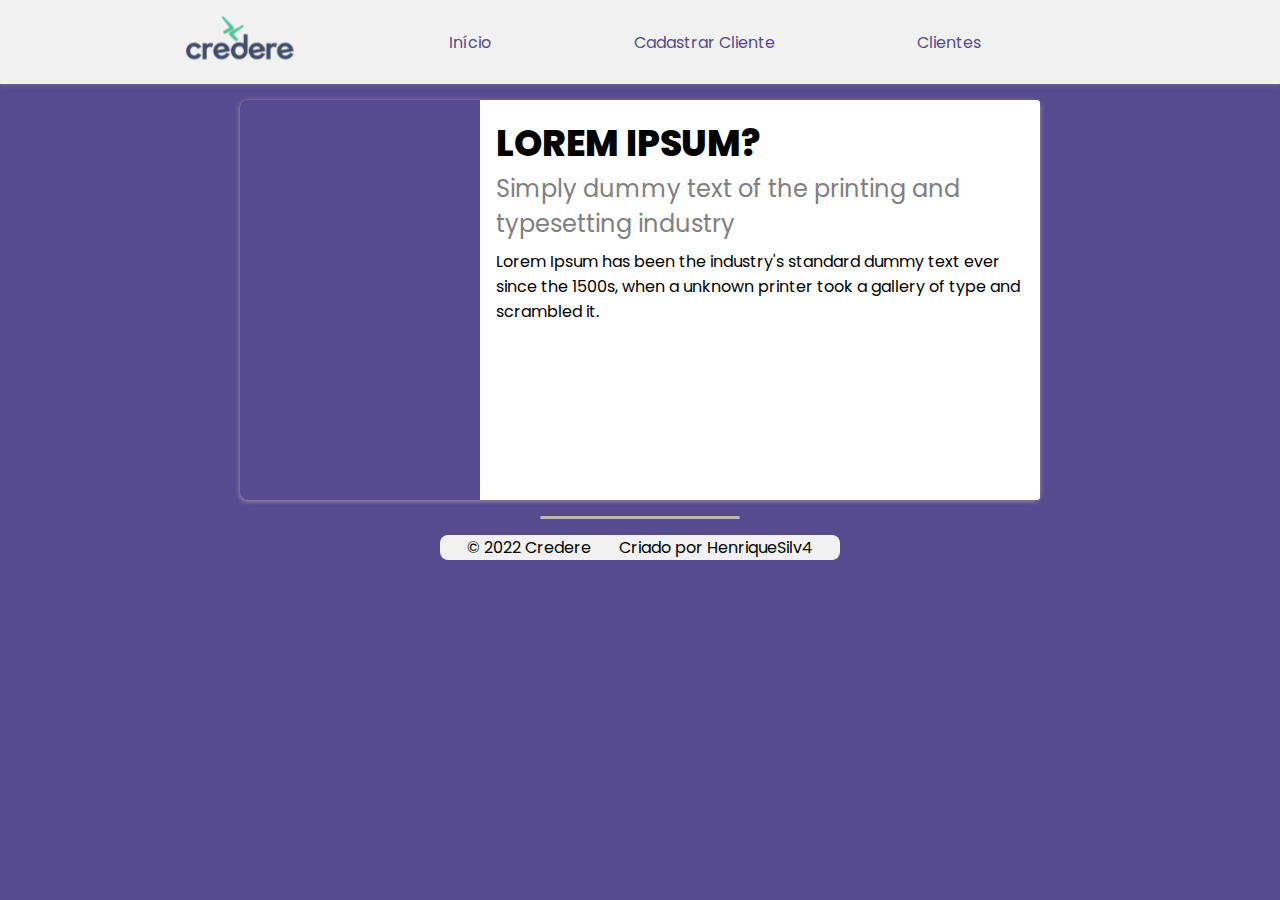
<file: index.html>
<!DOCTYPE html>
<html lang="en">

<head>
    <meta charset="UTF-8">
    <meta http-equiv="X-UA-Compatible" content="IE=edge">
    <meta name="viewport" content="width=device-width, initial-scale=1.0">
    <link rel="stylesheet" type="text/css" href="styles/index.css" media="screen">
    <link rel="icon" href="assets/icon.png">
    <link rel="preconnect" href="https://fonts.googleapis.com">
    <link rel="preconnect" href="https://fonts.gstatic.com" crossorigin>
    <link href="https://fonts.googleapis.com/css2?family=Poppins:wght@100;200;300;400;500;600;700;800&display=swap"
        rel="stylesheet">

    <title>Meu Credere | Início</title>

    <script defer src="scripts/index.js"></script>

</head>

<body>

    <header>

        <nav>

            <div class="logo">
                <img src="assets/logo.svg" alt="Logotipo Credere">
            </div>

            <div class="links">
                <a href="index.html">Início</a>
                <a href="form.html">Cadastrar Cliente</a>
                <a href="costumer.html">Clientes</a>
            </div>

        </nav>

    </header>

    <main>

        <section>

            <div class="slide-container" id="slider">

                <button id="buttonSlide" class="buttonhide" onclick="nextSlide()">Próximo</button>

            </div>

        </section>

        <div class="loadingBarBackground">

            <div class="loadingBarProgress">

            </div>

        </div>

    </main>

    <footer>

        <div>

            <span>
                © 2022 Credere
            </span>

            <span>
                Criado por HenriqueSilv4
            </span>

        </div>

    </footer>

</body>
</file>
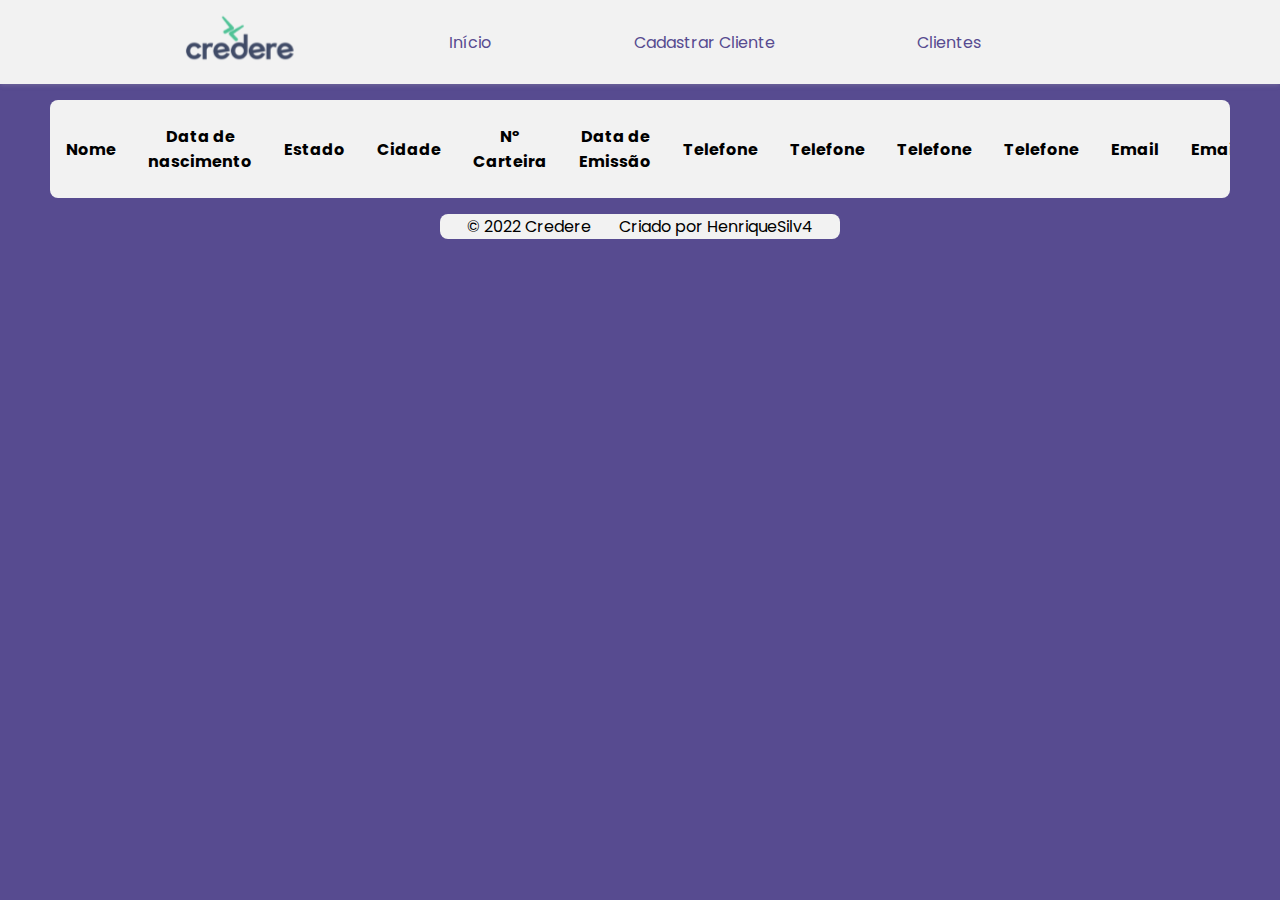
<file: costumer.html>
<!DOCTYPE html>
<html lang="en">

<head>
    <meta charset="UTF-8">
    <meta http-equiv="X-UA-Compatible" content="IE=edge">
    <meta name="viewport" content="width=device-width, initial-scale=1.0">
    <link rel="stylesheet" type="text/css" href="styles/costumer.css" media="screen">
    <link rel="icon" href="assets/icon.png">
    <link rel="preconnect" href="https://fonts.googleapis.com">
    <link rel="preconnect" href="https://fonts.gstatic.com" crossorigin>
    <link href="https://fonts.googleapis.com/css2?family=Poppins:wght@100;200;300;400;500;600;700;800&display=swap"
        rel="stylesheet">

    <title>Meu Credere | Clientes</title>

    <script defer src="scripts/costumer.js"></script>

</head>

<body>

    <header>

        <nav>

            <div class="logo">
                <img src="assets/logo.svg" alt="Logotipo Credere">
            </div>

            <div class="links">
                <a href="index.html">Início</a>
                <a href="form.html">Cadastrar Cliente</a>
                <a href="costumer.html">Clientes</a>
            </div>

        </nav>

    </header>


    <main>

        <section>

            <table id="datatable">

                <thead>

                    <tr>
                        <th>Nome</th>
                        <th>Data de nascimento</th>
                        <th>Estado</th>
                        <th>Cidade</th>
                        <th>Nº Carteira</th>
                        <th>Data de Emissão</th>
                        <th>Telefone</th>
                        <th>Telefone</th>
                        <th>Telefone</th>
                        <th>Telefone</th>
                        <th>Email</th>
                        <th>Email</th>
                        <th>Email</th>
                        <th>Responsável</th>
                        <th>Telefone do Responsável</th>
                    
                    </tr>

                </thead>

                <tbody>

                </tbody>

            </table>

        </section>


    </main>


    <footer>

        <div>

            <span>
                © 2022 Credere
            </span>

            <span>
                Criado por HenriqueSilv4
            </span>


        </div>


    </footer>

</body>
</file>
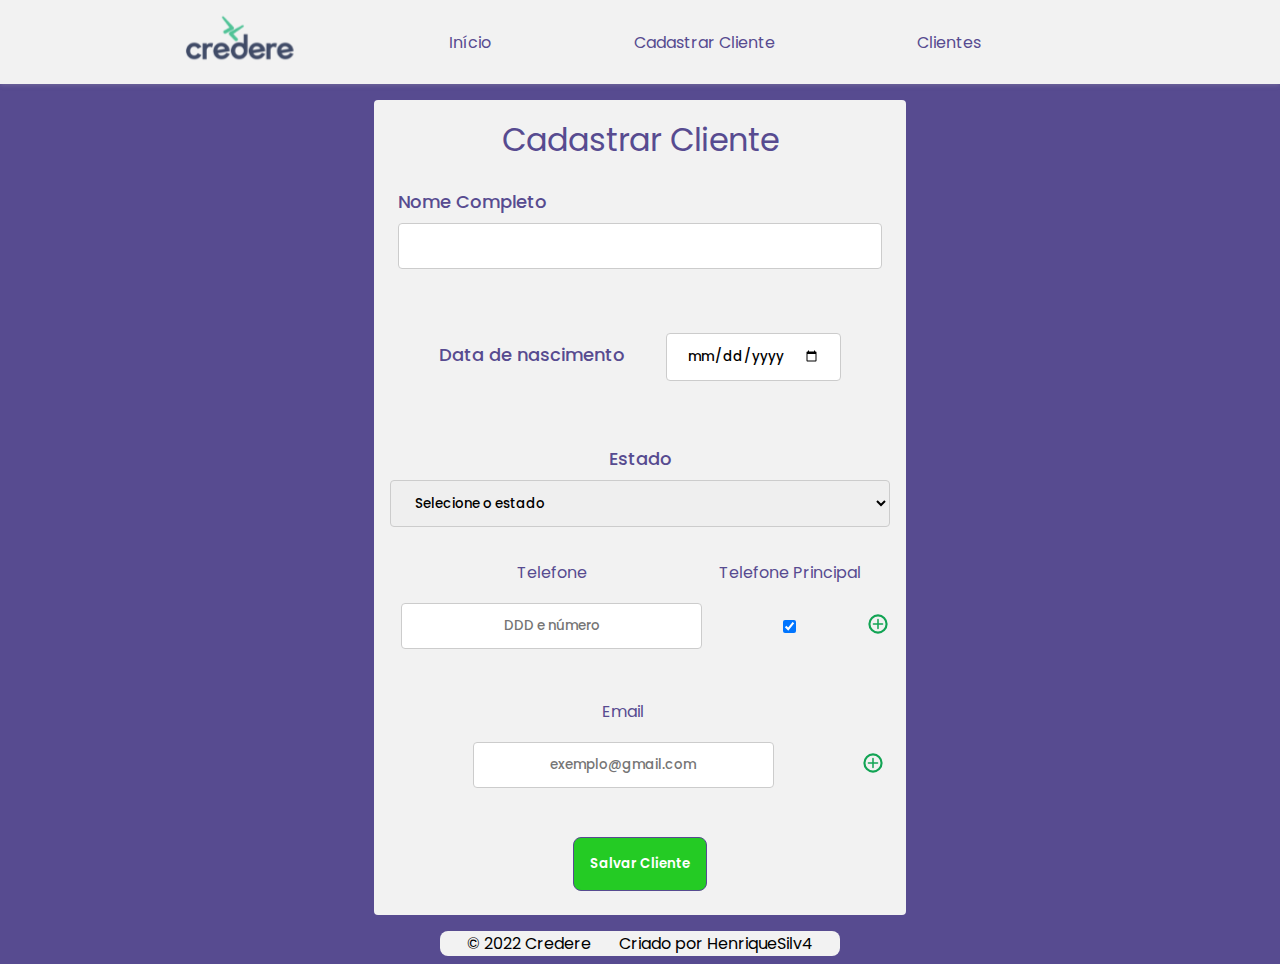
<file: form.html>
<!DOCTYPE html>
<html lang="en">

<head>

    <meta charset="UTF-8">
    <meta http-equiv="X-UA-Compatible" content="IE=edge">
    <meta name="viewport" content="width=device-width, initial-scale=1.0">
    <link rel="stylesheet" type="text/css" href="styles/form.css" media="screen">
    <link rel="icon" href="assets/icon.png">
    <link rel="preconnect" href="https://fonts.googleapis.com">
    <link rel="preconnect" href="https://fonts.gstatic.com" crossorigin>
    <link href="https://fonts.googleapis.com/css2?family=Poppins:wght@100;200;300;400;500;600;700;800&display=swap"
        rel="stylesheet">

    <title>Meu Credere | Cadastrar Cliente</title>

    <script defer src="scripts/form.js"></script>

</head>

<body>

    <header>

        <nav>

            <div class="logo">
                <img src="assets/logo.svg" alt="Logotipo Credere">
            </div>

            <div class="links">
                <a href="index.html">Início</a>
                <a href="form.html">Cadastrar Cliente</a>
                <a href="costumer.html">Clientes</a>
            </div>

        </nav>

    </header>

    <main>

        <section>

            <form id="formulario-cliente" onsubmit="createCostumerProfile(event)">

                <h1>Cadastrar Cliente</h1>

                <div class="name-field">

                    <label for="costumer-name">Nome Completo</label>
                    <input type="text" name="costumer-name" autocomplete="off" required>

                </div>

                <div class="birth-date-field" onchange="getAge()">

                    <div>

                        <label for="costumer-birth">Data de nascimento</label>

                    </div>

                    <div>

                        <input type="date" id='birth-field' name="costumer-birth" min="1900-01-01"  autocomplete="off" required>

                    </div>

                </div>

                <div class="license-field hide" id='license-field-id'>

                    <div>
                        <label for="costumer-driver-license-number">Carteira de Motorista</label>
                        <input oninput="showCityField()" id="driverLicense-input" autocomplete="off" type="text"
                            name="costumer-driver-license-number" placeholder="Número da carteira">
                    </div>

                    <div>
                        <label for="costumer-driver-license-date">Data de emissão</label>
                        <input type="date" name="costumer-driver-license-date" autocomplete="off">
                    </div>

                </div>

                <div class="city-field">

                    <div>

                        <div>
                            <label for="costumer-state">Estado</label>
                        </div>

                        <select onchange="showCityField()" id="select-state" name="costumer-state" required>

                            <option value="" disabled selected>Selecione o estado</option>
                            <option value="RN">Rio Grande do Norte</option>
                            <option value="AC">Acre</option>
                            <option value="AL">Alagoas</option>
                            <option value="AP">Amapá</option>
                            <option value="AM">Amazonas</option>
                            <option value="BA">Bahia</option>
                            <option value="CE">Ceará</option>
                            <option value="DF">Distrito Federal</option>
                            <option value="ES">Espírito Santo</option>
                            <option value="GO">Goiás</option>
                            <option value="MA">Maranhão</option>
                            <option value="MT">Mato Grosso</option>
                            <option value="MS">Mato Grosso do Sul</option>
                            <option value="MG">Minas Gerais</option>
                            <option value="PA">Pará</option>
                            <option value="PB">Paraíba</option>
                            <option value="PR">Paraná</option>
                            <option value="PE">Pernambuco</option>
                            <option value="PI">Piauí</option>
                            <option value="RJ">Rio de Janeiro</option>
                            <option value="RS">Rio Grande do Sul</option>
                            <option value="RO">Rondônia</option>
                            <option value="RR">Roraima</option>
                            <option value="SC">Santa Catarina</option>
                            <option value="SP">São Paulo</option>
                            <option value="SE">Sergipe</option>
                            <option value="TO">Tocantins</option>

                        </select>

                    </div>

                    <div class='hide' id="costumer-city-field">

                        <div>
                            <label for="costumer-city">Cidade</label>
                        </div>

                        <input type="text" name="costumer-city" autocomplete="off">

                    </div>

                </div>

                <div class="phone-field">

                    <table>

                        <tr>
                            <th>Telefone</th>
                            <th>Telefone Principal</th>
                            <th></th>
                        </tr>

                        <tr id="phone-number-1">
                            <td>
                                <input type="tel"
                                    oninput="formatPhoneNumber( document.getElementsByName('costumer-phone-1') )"
                                    name="costumer-phone-1" placeholder="DDD e número" autocomplete="off" required>
                            </td>

                            <td>
                                <input type="checkbox" onclick="checkPhoneBox(1)" id="important-number-1" checked>
                            </td>

                            <td>
                                <img src="assets/plus.svg" alt="" width="20" height="20"
                                    onclick="showMorePhoneFields()">
                            </td>
                        </tr>

                        <tr class='hide' id="phone-number-2">
                            <td>
                                <input type="tel"
                                    oninput="formatPhoneNumber( document.getElementsByName('costumer-phone-2') )"
                                    name="costumer-phone-2" placeholder="DDD e número">
                            </td>

                            <td>
                                <input type="checkbox" onclick="checkPhoneBox(2)" id="important-number-2">
                            </td>

                            <td>
                                <img src="assets/minus.svg" alt="" width="20" height="20"
                                    onclick="removePhoneFields(2)">
                            </td>
                        </tr>

                        <tr class='hide' id="phone-number-3">

                            <td>
                                <input type="tel"
                                    oninput="formatPhoneNumber( document.getElementsByName('costumer-phone-3') )"
                                    name="costumer-phone-3" placeholder="DDD e número">
                            </td>

                            <td>
                                <input type="checkbox" onclick="checkPhoneBox(3)" id="important-number-3">
                            </td>

                            <td>
                                <img src="assets/minus.svg" alt="" width="20" height="20"
                                    onclick="removePhoneFields(3)">
                            </td>

                        </tr>

                        <tr class='hide' id="phone-number-4">

                            <td>
                                <input type="tel"
                                    oninput="formatPhoneNumber( document.getElementsByName('costumer-phone-4') )"
                                    name="costumer-phone-4" placeholder="DDD e número" autocomplete="off">
                            </td>

                            <td>
                                <input type="checkbox" onclick="checkPhoneBox(4)" id="important-number-4">
                            </td>

                            <td>
                                <img src="assets/minus.svg" alt="" width="20" height="20"
                                    onclick="removePhoneFields(4)">
                            </td>

                        </tr>

                    </table>

                </div>

                <div class="email-field">

                    <table>

                        <tr>
                            <th>Email</th>
                            <th></th>
                        </tr>

                        <tr id="email-1">

                            <td>
                                <input type="email" name="costumer-email-1" placeholder="exemplo@gmail.com" autocomplete="off" required>
                            </td>

                            <td>
                                <img src="assets/plus.svg" alt="" width="20" foheight="20"
                                    onclick="showMoreEmailFields()">
                            </td>

                        </tr>

                        <tr class='hide' id="email-2">

                            <td>
                                <input type="email" name="costumer-email-2" placeholder="exemplo@gmail.com" autocomplete="off">
                            </td>

                            <td>
                                <img src="assets/minus.svg" alt="" width="20" height="20"
                                    onclick="removeEmailFields(2)">
                            </td>

                        </tr>

                        <tr class='hide' id="email-3">

                            <td>
                                <input type="tel" name="costumer-email-3" placeholder="exemplo@gmail.com" autocomplete="off">
                            </td>

                            <td>
                                <img src="assets/minus.svg" alt="" width="20" height="20"
                                    onclick="removeEmailFields(3)">
                            </td>

                        </tr>

                    </table>

                </div>

                <div class="costumer-sponsor hide" id="costumer-sponsor-id">

                    <h4>Responsável</h4>

                    <div>
                        <label for="costumer-sponsor-name">Nome do responsável</label>
                    </div>

                    <input type="text" name="costumer-sponsor-name" autocomplete="off">

                    <div>
                        <label for="costumer-sponsor-phone">Telefone do responsável</label>
                    </div>

                    <div>
                        <input type="tel"
                            oninput="formatPhoneNumber( document.getElementsByName('costumer-sponsor-phone') )"
                            name="costumer-sponsor-phone" placeholder="DDD e número" autocomplete="off">
                    </div>

                </div>

                <div class="center">
                    <button id="button">Salvar Cliente</button>
                </div>

            </form>

        </section>

    </main>

    <footer>

        <div>

            <span>
                © 2022 Credere
            </span>
            <span>
                Criado por HenriqueSilv4
            </span>


        </div>


    </footer>

</body>

</html>
</file>
<file: styles/index.css>
*{
    margin: 0;
}

body{
    box-sizing: border-box;
    width: 100%;
    background-color: #574b90;
}

header{
    text-align: center;
    background-color: #f2f2f2;
    box-shadow: 0 1px 5px rgb(182 182 182 / 30%);
}

header nav{
    display: flex;
    justify-content: center;
    align-items: center;
}

header nav img{
    height: 80px;
    width: 150px;
}

header nav a{
    font-family: 'Poppins', sans-serif;
    font-weight: 400;
    text-decoration: none;
    color: #574b90;
    padding: 0.5rem;
    border-radius: 1rem;
    transition: all 0.5s;
}

header nav a:hover{
    background-color: #574b90;
    color: white;
}

header nav a:focus{
    background-color: #574b90;
    color: white;
    outline: none;
}

header nav .links{
    display: flex;
    justify-content: space-evenly;
    width: 50rem;
}

main section{
    margin-top: 1rem;
    display: flex;
    justify-content: center;
}

footer{
    font-family: 'Poppins', sans-serif;
    font-weight: 400;
    margin-left: auto;
    margin-right: auto;
    max-width:  400px;
    background-color: #f2f2f2;
    text-align: center;
    margin-top: 1rem;
    margin-bottom: 0.5rem;
    border-radius: 0.5rem;
    color: black;
}

footer div{
    display: flex;
    justify-content: space-evenly;
}

.slide-container{
    position: relative;
    width: 800px;
    height: 400px;
    border-radius: 0.5rem;
    box-shadow: 0 1px 5px rgba(186, 175, 175, 0.8);
}

.slide-container button{
    font-family: 'Poppins', sans-serif;
    font-size: 18px;
    font-weight: 400;
    position: absolute;
    bottom: 15px;
    right: 15px;
    padding: 0.5rem;
    width: 100px;
    background-color: orangered;
    color: white;
    border-top: transparent;
    border-left: transparent;
    border-right: transparent;
    border-bottom: 3px solid red;
    border-radius: 0.25rem;
    z-index: 999;
}

.slide-container button:hover{
    cursor: pointer;
    border-bottom: 5px solid red;
}

.slide-container button:focus{
    cursor: pointer;
    border-bottom: 5px solid red;
    outline: none;
}

.slide-container button:active{
    border-style: none;
}

.text-style-one{
    display: flex;
    flex-direction: column;
    background-color: white;
    border-radius: 0 0.2rem 0.2rem 0;
    margin-left: 30%;
    color: black;
    text-align: left;
    padding: 1rem;
    height: calc(100% - 2rem);
}

.text-style-two{
    position: absolute;
    bottom: 50px;
    left: 25px;
    width: 600px;
}

.text-style-three{
    position: absolute;
    text-align: end;
    right: 25px;
    top: 100px;
}

.text-style-four{
    display: flex;
    flex-direction: column;
    padding: 5rem 0 0 3rem;
    width: calc(100% - 3rem);
    height: calc(100% - 5rem);
    background: linear-gradient(180deg, transparent 50%, white 50%);
    border-radius: 0 0 0.2rem 0.2rem;
}

.text-style-four .title-text{
    width: 600px;
}

.text-style-four .title-description{
    width: 600px;
}

.text-style-four .text{
    position: absolute;
    top: 220px;
    width: 600px;
    color:black;
}

.text-style-four .title-description{
    color: gray;
}

.hide{
    display: none;
    opacity: 0;
}

.show{
    font-family: 'Poppins', sans-serif;
    display: block;
    width: inherit;
    height: inherit;
    border-radius: 0.25rem 0.25rem 0.25rem 0.25rem;
    color: white;
    animation-name: slider;
    animation-duration: 1s;
}

@keyframes slider {
    from {opacity: 0;}
    to {opacity: 1;}
}

.buttonshow{
    display: block;
}

.buttonhide{
    display: none;
}

.title-text{
    font-size: 36px;
    font-weight: 800;
    text-transform: capitalize;

}

.title-description{
    font-weight: 400;
    color: gray;
}

.text{
    margin-top: 0.5rem;
    font-size: 16px;
    font-weight: 400;
}

.loadingBarBackground{
    margin-top: 1rem;
    margin-left: auto;
    margin-right: auto;
    width: 200px;
    height: 3px;
    border-radius: 0.5rem;
    background-color: rgba(35, 35, 35, 0.8)
}

.loadingBarProgress{
    transition: width 10000ms;
    max-width: 200px;
    width: 0%;
    height: 3px;
    border-radius: 0.5rem;
    background-color: rgba(223, 218, 218, 0.8)
}

@media (max-width: 800px)
{

    header nav{
        flex-wrap: wrap;
        height: 100px;
    }

    header nav img{
        width: 75px;
        height: 40px;
    }

    .slide-container{
        width: 400px;
        height: 200px;
    }

    .title-text{
        font-size: 18px;
    }
    
    .title-description{
        font-size: 12px;
    }
    
    .text{
        font-size: 8px;
    }

    .slide-container button{
        padding: 0.25rem;
        font-size: 9px;
        width: 50px;
        border-bottom: 1.5px solid red;
    }

    .slide-container button:hover{
        cursor: pointer;
        border-bottom: 2.5px solid red;
    }

    .slide-container button:focus{
        cursor: pointer;
        border-bottom: 2.5px solid red;
        outline: none;
    }

    .slide-container button:active{
        border-style: none;
    }

    .text-style-two{
        bottom: 30px;
        left: 15px;
        width: 300px;
    }

    .text-style-three{
        right: 15px;
        top: 50px;
    }

    .text-style-four{
        padding: 2rem 0 0 1.5rem;
        width: calc(100% - 1.5rem);
        height: calc(100% - 2rem);
    }
    
    .text-style-four .text{
        position: absolute;
        top: 100px;
        width: 300px;
        color:black;
    }

    .text-style-four .title-text{
        width: 350px;
    }
    
    .text-style-four .title-description{
        width: 350px;
    }

}

@media (max-width: 400px)
{

    header nav{
        height: 90px;
    }

    .slide-container{
        width: 350px;
        height: 200px;
    }

    footer{
        max-width: 320px;
    }

    footer div{
        flex-direction: column;
    }

    .text-style-two{
        bottom: 30px;
        left: 15px;
        width: 250px;
    }

    .text-style-three{
        top: 25px;
    }

    .text-style-four{
        padding: 1.5rem 0 0 1.5rem;
        width: calc(100% - 1.5rem);
        height: calc(100% - 1.5rem);
    }
    
    .text-style-four .text{
        position: absolute;
        top: 100px;
        width: 260px;
        color:black;
    }

    .text-style-four .title-text{
        width: 280px;
    }
    
    .text-style-four .title-description{
        width: 280px;
    }

}

@media (max-width: 350px)
{
    .slide-container{
        width: 300px;
        height: 180px;
    }

    .text-style-two{
        bottom: 30px;
        left: 15px;
        width: 230px;
    }

    .text-style-four{
        padding: 0.5rem 0 0 1.5rem;
        width: calc(100% - 1.5rem);
        height: calc(100% - 0.5rem);
    }

    .text-style-four .title-text{
        position: absolute;
        top: 25px;
    }

    .text-style-four .title-description{
        position: absolute;
        top: 50px;
    }
    
    .text-style-four .text{
        position: absolute;
        top: 90px;
        width: 200px;
        color:black;
    }

    .text-style-four .title-text{
        width: 250px;
    }
    
    .text-style-four .title-description{
        width: 250px;
    }
}
</file>
<file: styles/costumer.css>
*{
    margin: 0;
}

body{
    box-sizing: border-box;
    width: 100%;
    background-color: #574b90;
}

header{
    text-align: center;
    background-color: #f2f2f2;
    box-shadow: 0 1px 5px rgb(182 182 182 / 30%);
}

header nav{
    display: flex;
    justify-content: center;
    align-items: center;
}

header nav img{
    height: 80px;
    width: 150px;
}

header nav a{
    font-family: 'Poppins', sans-serif;
    font-weight: 400;
    text-decoration: none;
    color: #574b90;
    padding: 0.5rem;
    border-radius: 1rem;
    transition: all 0.5s;
}

header nav a:hover{
    background-color: #574b90;
    color: white;
}

header nav a:focus{
    outline: none;
    background-color: #574b90;
    color: white;
}

header nav .links{
    display: flex;
    justify-content: space-evenly;
    width: 50rem;
}

main section{
    margin-top: 1rem;
    display: flex;
    justify-content: center;
}

main section #datatable{
    display: inline-block;
    background-color: #f2f2f2;
    font-family: 'Poppins', sans-serif;
    text-align: center;
    border-spacing: 0 0.5rem;
    border-radius: 0.5rem;
    margin-left: 50px;
    margin-right: 50px;
    overflow: auto;
}

main section #datatable th{
    font-weight: 700;
    padding: 1rem;
    color: black;
}

main section #datatable tbody tr{
    background-color: rgb(230, 230, 230);
    color: black;
    opacity: 0.8;
    font-weight: 600;
    transition: all .5s ease-out;
}

main section #datatable tbody tr:hover{
    background-color: lightgreen;
    opacity: 1;
}

main section #datatable td{
    padding: 1rem;
}

footer{
    font-family: 'Poppins', sans-serif;
    font-weight: 400;
    margin-left: auto;
    margin-right: auto;
    max-width:  400px;
    background-color: #f2f2f2;
    text-align: center;
    margin-top: 1rem;
    margin-bottom: 1rem;
    border-radius: 0.5rem;
    color: black;
}

footer div{
    display: flex;
    justify-content: space-evenly;
}


@media (max-width: 800px)
{

    header nav{
        flex-wrap: wrap;
        height: 100px;
    }

    header nav img{
        width: 75px;
        height: 40px;
    }

}

@media (max-width: 400px)
{

    header nav{
        height: 90px;
    }

    footer{
        max-width: 320px;
    }

    footer div{
        flex-direction: column;
    }

}
</file>
<file: styles/form.css>
*{
    margin: 0;
}

body{
    box-sizing: border-box;
    width: 100%;
    background-color: #574b90;
}

header{
    text-align: center;
    background-color: #f2f2f2;
    box-shadow: 0 1px 5px rgb(182 182 182 / 30%);
}

header nav{
    display: flex;
    justify-content: center;
    align-items: center;
}

header nav img{
    height: 80px;
    width: 150px;
}

header nav a{
    font-family: 'Poppins', sans-serif;
    font-weight: 400;
    text-decoration: none;
    color: #574b90;
    padding: 0.5rem;
    border-radius: 1rem;
    transition: all 0.5s;
}

header nav a:hover{
    background-color: #574b90;
    color: white;
}

header nav a:focus{
    outline: none;
    background-color: #574b90;
    color: white;
}

header nav .links{
    display: flex;
    justify-content: space-evenly;
    width: 50rem;
}

main section{
    margin-top: 1rem;
    display: flex;
    justify-content: center;
}

main section form h1{
    text-align: center;
    color: #574b90;
    font-family: 'Poppins', sans-serif;
    font-weight: 400;
}

main section form th{
    text-align: center;
    color: #574b90;
    font-family: 'Poppins', sans-serif;
    font-weight: 400;
}

main section #formulario-cliente label{
    font-family: 'Poppins', sans-serif;
    font-size: 18px;
    font-weight: 500;
    color: #574b90;
}

main section #formulario-cliente{
    background-color: #f2f2f2;
    border-radius: 0.25rem;
    padding: 1.0rem;
    width: 500px;
    overflow-x: auto;
}

main section #formulario-cliente .name-field{
    display: grid;
    padding: 0.5rem;
}

main section #formulario-cliente .name-field input{
    font-family: 'Poppins', sans-serif;
    font-weight: 500;
    width: 100%;
    padding: 12px 20px;
    margin: 8px 0;
    border: 1px solid #ccc;
    border-radius: 4px;
    box-sizing: border-box;
}

main section #formulario-cliente .birth-date-field{
    display: flex;
    justify-content: space-evenly;
    align-items: baseline;
    padding: 0.5rem;
}

main section #formulario-cliente .birth-date-field input{
    font-family: 'Poppins', sans-serif;
    font-weight: 500;
    width: 100%;
    padding: 12px 20px;
    margin: 8px 0;
    border: 1px solid #ccc;
    border-radius: 4px;
    box-sizing: border-box;

}    

main section #formulario-cliente .city-field{
    display: grid;
    text-align: center;
}

main section #formulario-cliente .city-field select{
    font-family: 'Poppins', sans-serif;
    font-weight: 500;
    width: 100%;
    padding: 12px 20px;
    margin: 8px 0;
    display: inline-block;
    border: 1px solid #ccc;
    border-radius: 4px;
    box-sizing: border-box;
}

main section #formulario-cliente .city-field input{
    font-family: 'Poppins', sans-serif;
    font-weight: 500;
    width: 100%;
    padding: 12px 20px;
    margin: 8px 0;
    border: 1px solid #ccc;
    border-radius: 4px;
    box-sizing: border-box;
}

#costumer-city-field.show{
    display: grid;
}

.license-field.show{
    display: flex;
    text-align: center;
}

main section #formulario-cliente .license-field input{
    font-family: 'Poppins', sans-serif;
    font-weight: 500;
    width: 95%;
    padding: 12px 20px;
    margin: 8px 0;
    border: 1px solid #ccc;
    border-radius: 4px;
    box-sizing: border-box;
}

main section #formulario-cliente table{
    border-spacing: 0 0.5rem;
}

main section #formulario-cliente .phone-field{
    display: grid;
    text-align: center;
}

main section #formulario-cliente .phone-field img{
    cursor: pointer;
}

main section #formulario-cliente .phone-field input{
    font-family: 'Poppins', sans-serif;
    font-weight: 500;
    padding: 12px 20px;
    margin: 8px 0;
    border: 1px solid #ccc;
    border-radius: 4px;
    box-sizing: border-box;
    text-align: center;
}

main section #formulario-cliente .email-field{
    display: grid;
    text-align: center;
}

main section #formulario-cliente .email-field img{
    cursor: pointer;
}

main section #formulario-cliente .email-field input{
    font-family: 'Poppins', sans-serif;
    font-weight: 500;
    padding: 12px 20px;
    margin: 8px 0;
    border: 1px solid #ccc;
    border-radius: 4px;
    box-sizing: border-box;
    text-align: center;
}

.costumer-sponsor.show{
    text-align: center;
    background-color: transparent;
}

main section #formulario-cliente .costumer-sponsor input{
    font-family: 'Poppins', sans-serif;
    font-weight: 500;
    width: 100%;
    padding: 12px 20px;
    margin: 8px 0;
    border: 1px solid #ccc;
    border-radius: 4px;
    box-sizing: border-box;
}

main section #formulario-cliente .center {
    display: flex;
    justify-content: center;
}

main section #formulario-cliente button{
    font-family: 'Poppins', sans-serif;
    font-weight: 600;
    color: white;
    background-color: rgb(36, 203, 36);
    padding: 1rem;
    margin: 8px 0;
    border: 1px solid #574b90;;
    border-radius: 0.5rem;
    text-align: center;
    transition: all 0.5s;
}

main section #formulario-cliente div{
    margin-top: 1rem;
}

main section #formulario-cliente button:hover{
    cursor: pointer;
    background-color: rgb(45, 255, 45);
    color: black;
}

main section #formulario-cliente button:focus{
    outline: none;
    cursor: pointer;
    background-color: rgb(45, 255, 45);
    color: black;
}

footer{
    font-family: 'Poppins', sans-serif;
    font-weight: 400;
    margin-left: auto;
    margin-right: auto;
    max-width:  400px;
    background-color: #f2f2f2;
    text-align: center;
    margin-top: 1rem;
    margin-bottom: 0.5rem;
    border-radius: 0.5rem;
    color: black;
}

footer div{
    display: flex;
    justify-content: space-evenly;
}

.show{
    transition: background-color 1000ms linear;
    opacity: 1;
    background-color: transparent;
}

.hide{
    background-color: rgb(36, 203, 36);
    position: fixed;
    opacity: 0;
    top: -1000px;
}

@media (max-width: 800px)
{

    header nav{
        flex-wrap: wrap;
        height: 100px;
    }

    header nav img{
        width: 75px;
        height: 40px;
    }

}

@media (max-width: 400px)
{

    header nav{
        height: 90px;
    }

    main section #formulario-cliente{
        max-width: -webkit-fill-available;
        padding: 0%;
        margin-left: 5px;
        margin-right: 5px;
    }

    footer{
        max-width: 320px;
    }

    footer div{
        flex-direction: column;
    }

}

@media (max-width: 320px)
{
    main section #formulario-cliente{
        margin: 0;
    }
    
}
</file>
